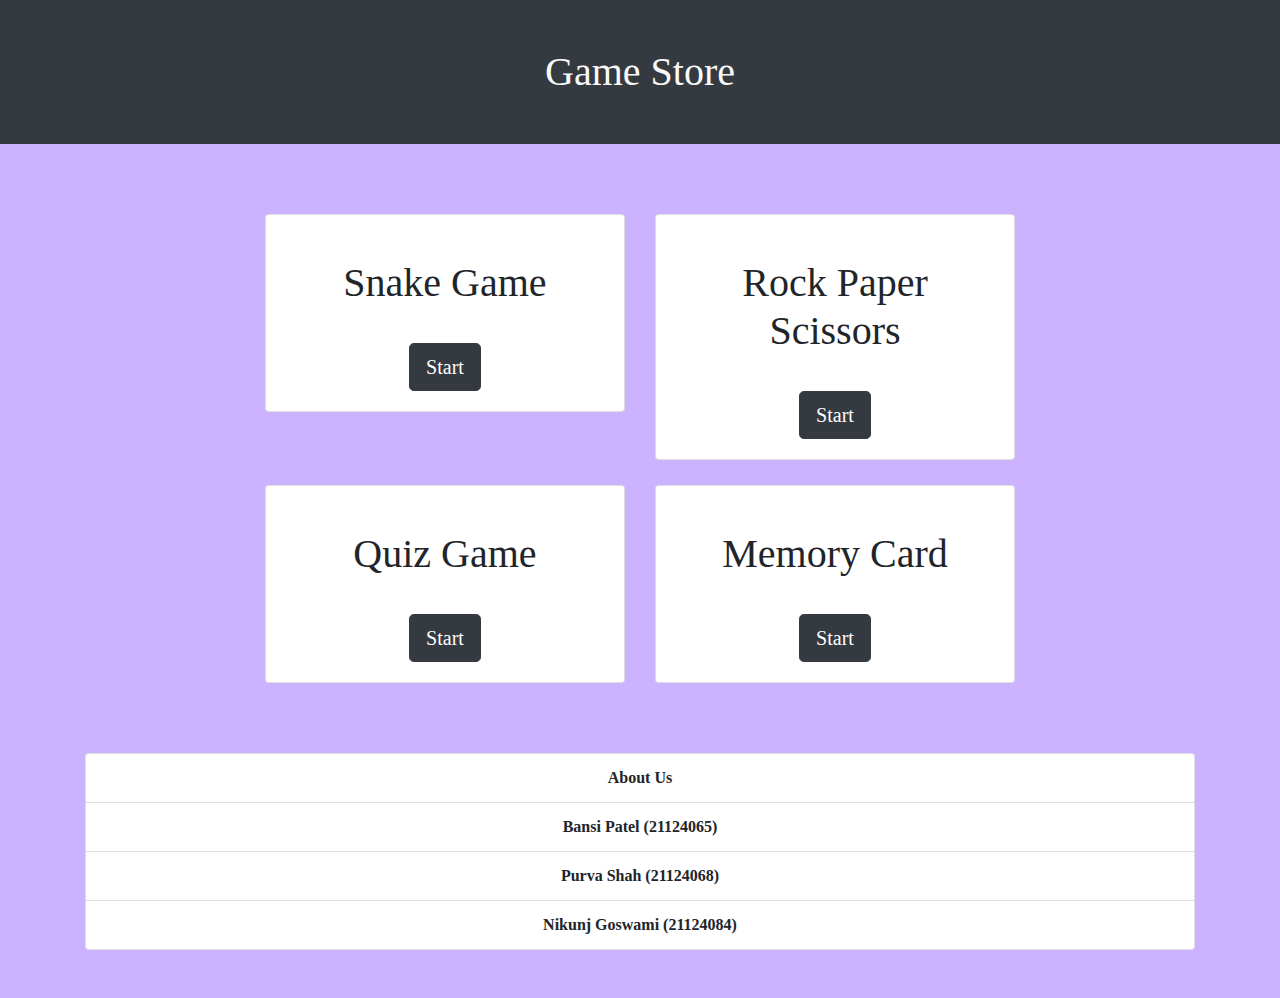
<file: Game Hub/index.html>
<!DOCTYPE html>
<html lang="en">

<head>
    <meta charset="UTF-8">
    <meta http-equiv="X-UA-Compatible" content="IE=edge">
    <meta name="viewport" content="width=device-width, initial-scale=1.0">
    <link rel="stylesheet" href="https://cdn.jsdelivr.net/npm/bootstrap@4.0.0/dist/css/bootstrap.min.css"
        integrity="sha384-Gn5384xqQ1aoWXA+058RXPxPg6fy4IWvTNh0E263XmFcJlSAwiGgFAW/dAiS6JXm" crossorigin="anonymous">
    <link rel="stylesheet" href="style.css">
    <title>Game hub</title>
</head>


<body>
    <div class="box pb-5">
        <div class="title">
            <h1 class="text-center p-5 bg-dark text-light">Game Store</h1>
        </div>

        <div class="body">
            <div class="container">
                <div class="row">
                    <div class="col-sm-6">
                        <div class="card">
                            <div class="card-body">
                                <h1 class="card-title p-4">Snake Game</h1>
                                <a href="/Snake Game/index.html"
                                    class="btn btn-lg btn-dark">Start</a>
                            </div>
                        </div>
                    </div>
                    <div class="col-sm-6">
                        <div class="card">
                            <div class="card-body">
                                <h1 class="card-title p-4">Rock Paper Scissors</h1>
                                <a href="/Rock Paper Scissors/index.html" class="btn btn-lg btn-dark">Start</a>
                            </div>
                        </div>
                    </div>
                </div>
            </div>
            <div class="container">
                <div class="row">
                    <div class="col-sm-6">
                        <div class="card">
                            <div class="card-body">
                                <h1 class="card-title p-4">Quiz Game</h1>
                                <a href="/Quiz Application with Timer/index.html" class="btn btn-lg btn-dark">Start</a>
                            </div>
                        </div>
                    </div>
                    <div class="col-sm-6">
                        <div class="card">
                            <div class="card-body">
                                <h1 class="card-title p-4">Memory Card</h1>
                                <a href="Memory Cards Game/index.html" class="btn btn-lg btn-dark">Start</a>
                            </div>
                        </div>
                    </div>
                </div>
            </div>
        </div>
        <div class="container">
            <ul class="list-group font-weight-bold ">
                <li class="list-group-item">About Us</li>
                <li class="list-group-item">Bansi Patel (21124065)</li>
                <li class="list-group-item">Purva Shah (21124068)</li>
                <li class="list-group-item">Nikunj Goswami (21124084)</li>
              </ul>
        </div>
        
    </div>
    
</body>

</html>
</file>
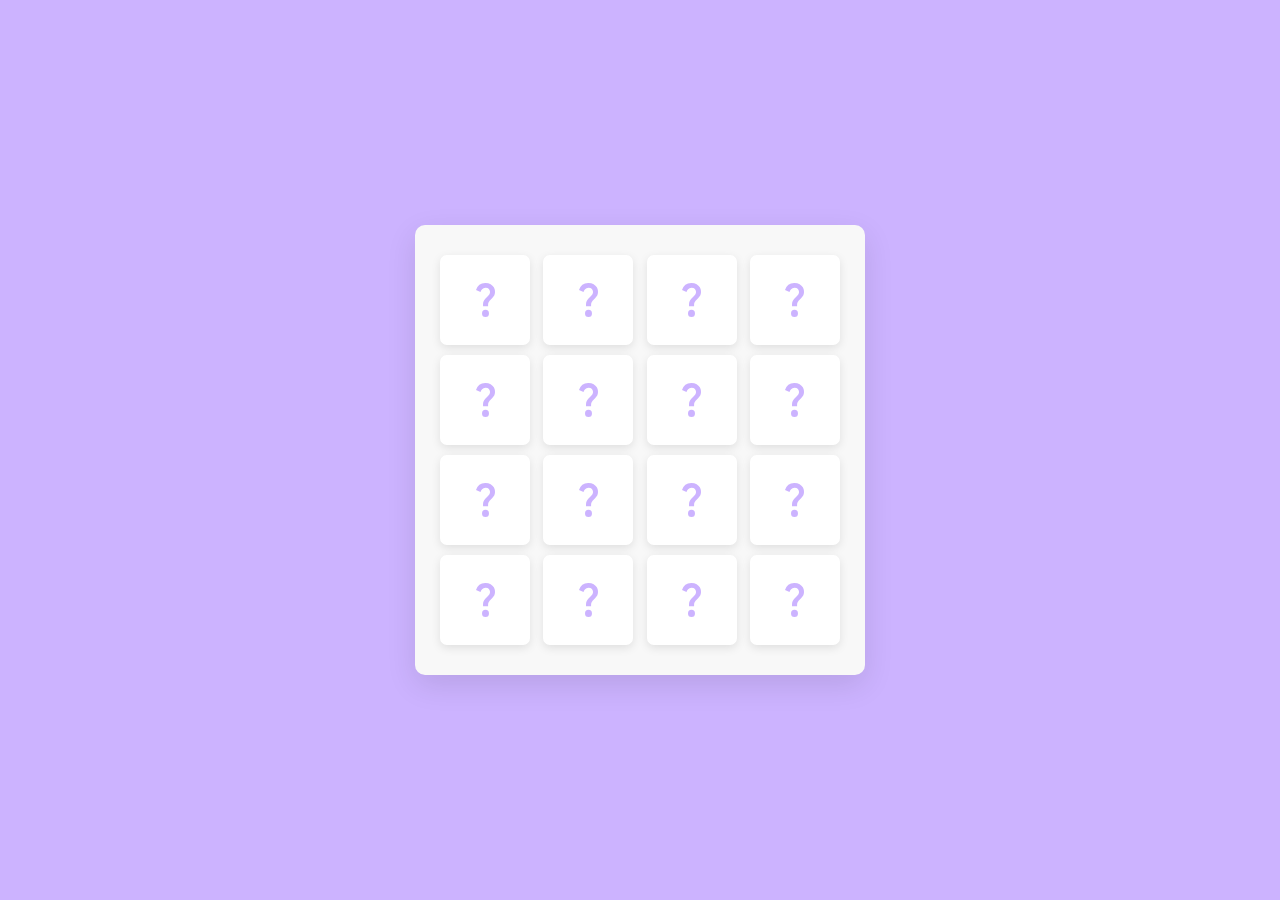
<file: Game Hub/Memory Cards Game/index.html>
<!DOCTYPE html>
<html lang="en" dir="ltr">
  <head>
    <meta charset="utf-8">  
    <title>Memory Card Game</title>
    <link rel="stylesheet" href="style.css">
    <meta name="viewport" content="width=device-width, initial-scale=1.0">
  </head>
  <body>
    <div class="wrapper">
      <ul class="cards">
        <li class="card">
          <div class="view front-view">
            <img src="images/que_icon.svg" alt="icon">
          </div>
          <div class="view back-view">
            <img src="images/img-1.png" alt="card-img">
          </div>
        </li>
        <li class="card">
          <div class="view front-view">
            <img src="images/que_icon.svg" alt="icon">
          </div>
          <div class="view back-view">
            <img src="images/img-6.png" alt="card-img">
          </div>
        </li>
        <li class="card">
          <div class="view front-view">
            <img src="images/que_icon.svg" alt="icon">
          </div>
          <div class="view back-view">
            <img src="images/img-3.png" alt="card-img">
          </div>
        </li>
        <li class="card">
          <div class="view front-view">
            <img src="images/que_icon.svg" alt="icon">
          </div>
          <div class="view back-view">
            <img src="images/img-2.png" alt="card-img">
          </div>
        </li>
        <li class="card">
          <div class="view front-view">
            <img src="images/que_icon.svg" alt="icon">
          </div>
          <div class="view back-view">
            <img src="images/img-1.png" alt="card-img">
          </div>
        </li>
        <li class="card">
          <div class="view front-view">
            <img src="images/que_icon.svg" alt="icon">
          </div>
          <div class="view back-view">
            <img src="images/img-5.png" alt="card-img">
          </div>
        </li>
        <li class="card">
          <div class="view front-view">
            <img src="images/que_icon.svg" alt="icon">
          </div>
          <div class="view back-view">
            <img src="images/img-2.png" alt="card-img">
          </div>
        </li>
        <li class="card">
          <div class="view front-view">
            <img src="images/que_icon.svg" alt="icon">
          </div>
          <div class="view back-view">
            <img src="images/img-6.png" alt="card-img">
          </div>
        </li>
        <li class="card">
          <div class="view front-view">
            <img src="images/que_icon.svg" alt="icon">
          </div>
          <div class="view back-view">
            <img src="images/img-3.png" alt="card-img">
          </div>
        </li>
        <li class="card">
          <div class="view front-view">
            <img src="images/que_icon.svg" alt="icon">
          </div>
          <div class="view back-view">
            <img src="images/img-4.png" alt="card-img">
          </div>
        </li>
        <li class="card">
          <div class="view front-view">
            <img src="images/que_icon.svg" alt="icon">
          </div>
          <div class="view back-view">
            <img src="images/img-5.png" alt="card-img">
          </div>
        </li>
        <li class="card">
          <div class="view front-view">
            <img src="images/que_icon.svg" alt="icon">
          </div>
          <div class="view back-view">
            <img src="images/img-4.png" alt="card-img">
          </div>
        </li>
        <li class="card">
          <div class="view front-view">
            <img src="images/que_icon.svg" alt="icon">
          </div>
          <div class="view back-view">
            <img src="images/img-4.png" alt="card-img">
          </div>
        </li>
        <li class="card">
          <div class="view front-view">
            <img src="images/que_icon.svg" alt="icon">
          </div>
          <div class="view back-view">
            <img src="images/img-4.png" alt="card-img">
          </div>
        </li>
        <li class="card">
          <div class="view front-view">
            <img src="images/que_icon.svg" alt="icon">
          </div>
          <div class="view back-view">
            <img src="images/img-4.png" alt="card-img">
          </div>
        </li>
        <li class="card">
          <div class="view front-view">
            <img src="images/que_icon.svg" alt="icon">
          </div>
          <div class="view back-view">
            <img src="images/img-4.png" alt="card-img">
          </div>
        </li>
      </ul>
    </div>

    <script src="script.js"></script>

  </body>
</html>
</file>
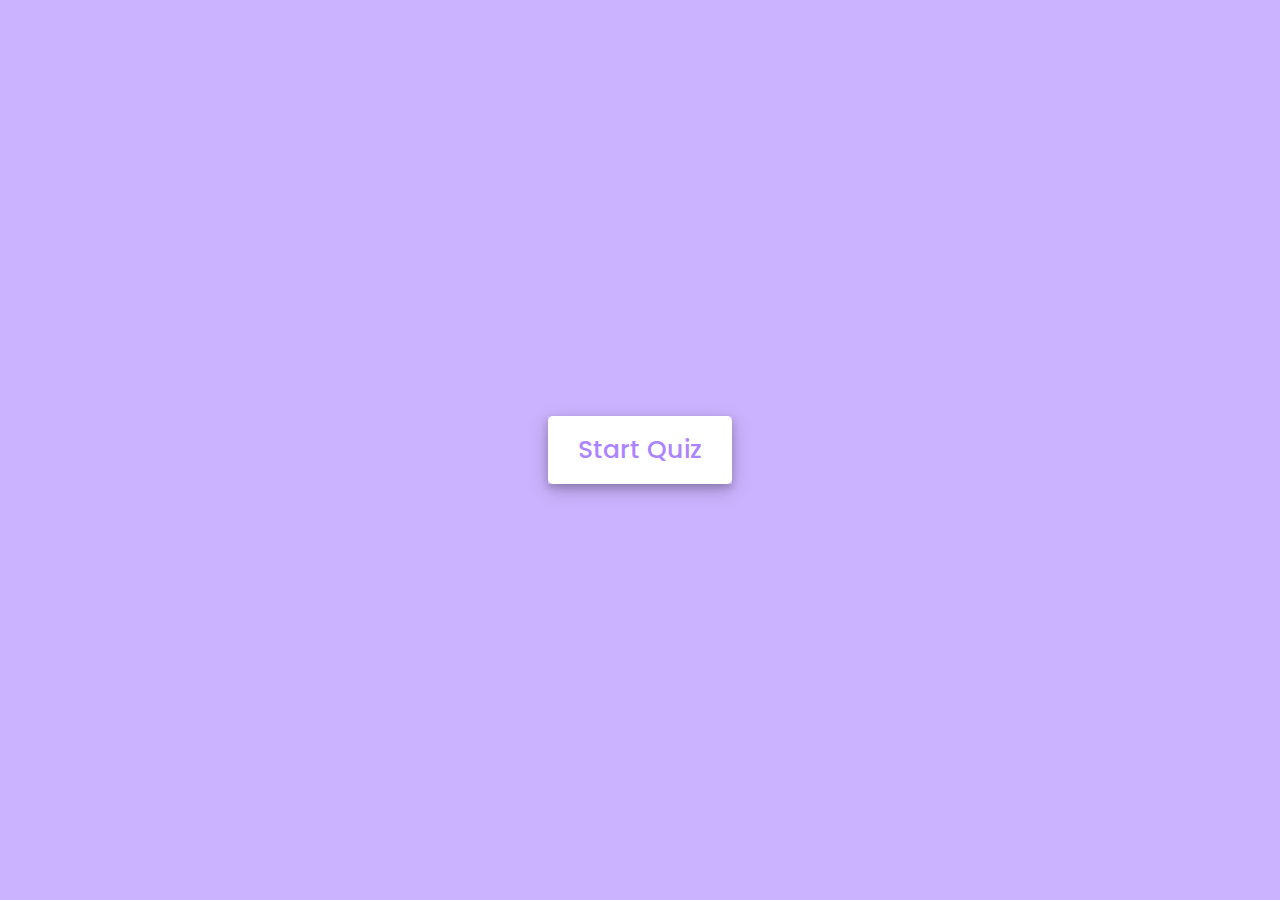
<file: Game Hub/Quiz Application with Timer/index.html>
<!DOCTYPE html>
<html lang="en">
<head>
    <meta charset="UTF-8">
    <meta name="viewport" content="width=device-width, initial-scale=1.0">
    <title>Awesome Quiz App</title>
    <link rel="stylesheet" href="style.css">
    <link rel="stylesheet" href="https://cdnjs.cloudflare.com/ajax/libs/font-awesome/5.15.3/css/all.min.css"/>
</head>
<body>
    <div class="start_btn"><button>Start Quiz</button></div>

    <!-- Info Box -->
    <div class="info_box">
        <div class="info-title"><span>Some Rules of this Quiz</span></div>
        <div class="info-list">
            <div class="info">1. You will have only <span>15 seconds</span> per each question.</div>
            <div class="info">2. Once you select your answer, it can't be undone.</div>
            <div class="info">3. You can't select any option once time goes off.</div>
            <div class="info">4. You can't exit from the Quiz while you're playing.</div>
            <div class="info">5. You'll get points on the basis of your correct answers.</div>
        </div>
        <div class="buttons">
            <button class="quit">Exit Quiz</button>
            <button class="restart">Continue</button>
        </div>
    </div>

    <!-- Quiz Box -->
    <div class="quiz_box">
        <header>
            <div class="title">Awesome Quiz Application</div>
            <div class="timer">
                <div class="time_left_txt">Time Left</div>
                <div class="timer_sec">15</div>
            </div>
            <div class="time_line"></div>
        </header>
        <section>
            <div class="que_text">
            </div>
            <div class="option_list">
            </div>
        </section>

        <footer>
            <div class="total_que">
            </div>
            <button class="next_btn">Next Que</button>
        </footer>
    </div>

    <!-- Result Box -->
    <div class="result_box">
        <div class="icon">
            <i class="fas fa-crown"></i>
        </div>
        <div class="complete_text">You've completed the Quiz!</div>
        <div class="score_text">
        </div>
        <div class="buttons">
            <button class="restart">Replay Quiz</button>
            <button class="quit">Quit Quiz</button>
        </div>
    </div>

    <script src="js/questions.js"></script>

    <script src="js/script.js"></script>

</body>
</html>
</file>
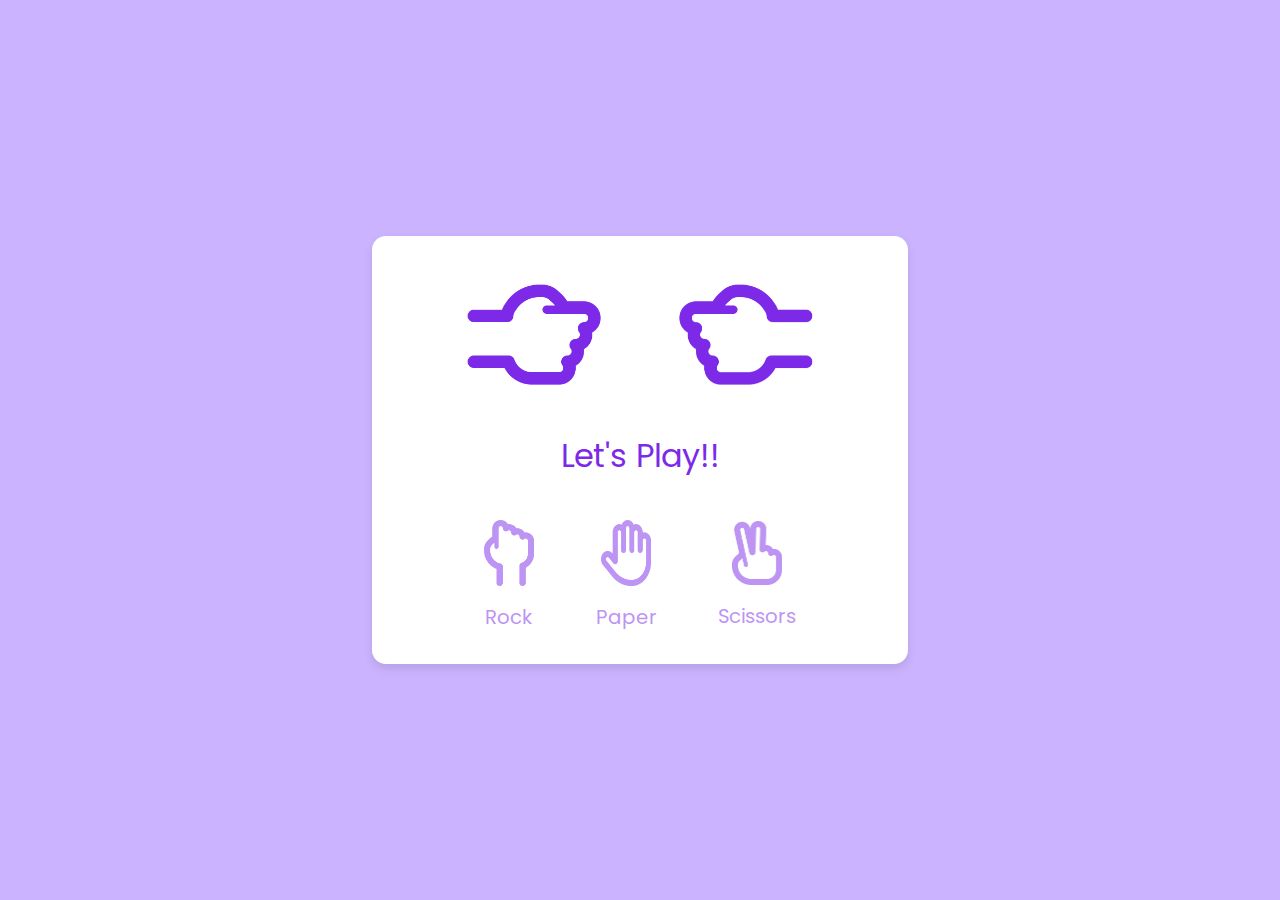
<file: Game Hub/Rock Paper Scissors/index.html>
<!DOCTYPE html>
<html lang="en">
  <head>
    <meta charset="UTF-8" />
    <meta http-equiv="X-UA-Compatible" content="IE=edge" />
    <meta name="viewport" content="width=device-width, initial-scale=1.0" />
    <title>Rock Paper Scissors</title>
    <link rel="stylesheet" href="style.css" />
  </head>
  <body>
    <section class="container">
      <div class="result_field">
        <div class="result_images">
          <span class="user_result">
            <img src="images/rock.png" alt="" />
          </span>
          <span class="cpu_result">
            <img src="images/rock.png" alt="" />
          </span>
        </div>
        <div class="result">Let's Play!!</div>
      </div>

      <div class="option_images">
        <span class="option_image">
          <img src="images/rock.png" alt="" />
          <p>Rock</p>
        </span>
        <span class="option_image">
          <img src="images/paper.png" alt="" />
          <p>Paper</p>
        </span>
        <span class="option_image">
          <img src="images/scissors.png" alt="" />
          <p>Scissors</p>
        </span>
      </div>
    </section>

    <script src="script.js" defer></script>
  </body>
</html>
</file>
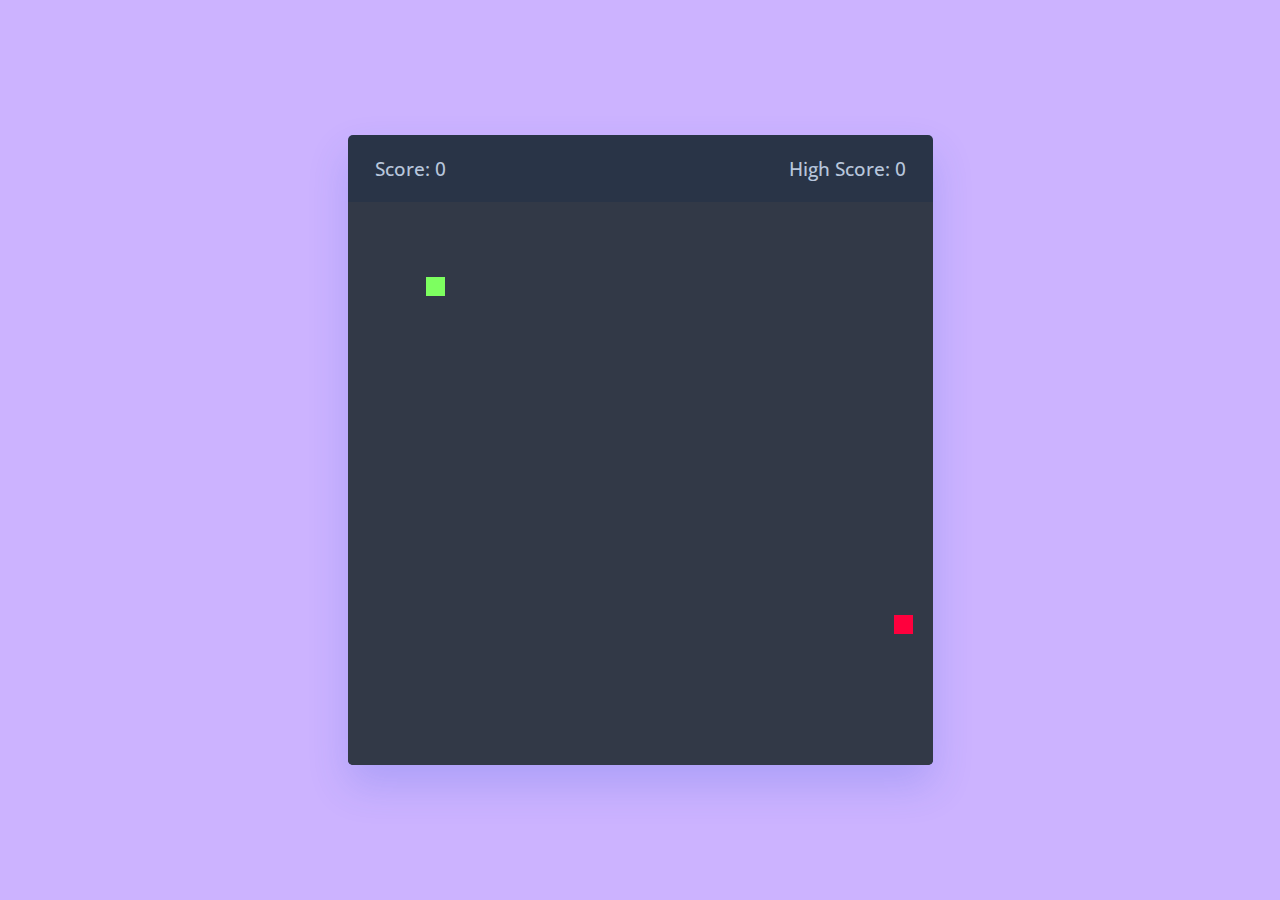
<file: Game Hub/Snake Game/index.html>
<!DOCTYPE html>
<html lang="en" dir="ltr">
  <head>
    <meta charset="utf-8">
    <title>Snake Game</title>
    <link rel="stylesheet" href="style.css">
    <meta name="viewport" content="width=device-width, initial-scale=1.0">
    <link rel="stylesheet" href="https://cdnjs.cloudflare.com/ajax/libs/font-awesome/6.3.0/css/all.min.css">
    <script src="script.js" defer></script>
  </head>
  <body>
    <div class="wrapper">
      <div class="game-details">
        <span class="score">Score: 0</span>
        <span class="high-score">High Score: 0</span>
      </div>
      <div class="play-board"></div>
      <div class="controls">
        <i data-key="ArrowLeft" class="fa-solid fa-arrow-left-long"></i>
        <i data-key="ArrowUp" class="fa-solid fa-arrow-up-long"></i>
        <i data-key="ArrowRight" class="fa-solid fa-arrow-right-long"></i>
        <i data-key="ArrowDown" class="fa-solid fa-arrow-down-long"></i>
      </div>
    </div>

  </body>
</html>
</file>
<file: Game Hub/style.css>
body{
    font-family: Georgia, 'Times New Roman', Times, serif;
}
.box{
    background-color:#ccb3ff;
}

.body{
    margin: 70px 250px;
}

.container{
    margin-top: 25px;
    /* padding: 25px; */
    text-align: center;

}
</file>
<file: Game Hub/Memory Cards Game/style.css>
/* Import Google Font - Poppins */
@import url('https://fonts.googleapis.com/css2?family=Poppins:wght@400;500;600;700&display=swap');
*{
  margin: 0;
  padding: 0;
  box-sizing: border-box;
  font-family: 'Poppins', sans-serif;
}
body{
  display: flex;
  align-items: center;
  justify-content: center;
  min-height: 100vh;
  background: #ccb3ff;
}
.wrapper{
  padding: 25px;
  border-radius: 10px;
  background: #F8F8F8;
  box-shadow: 0 10px 30px rgba(0,0,0,0.1);
}
.cards, .card, .view{
  display: flex;
  align-items: center;
  justify-content: center;
}
.cards{
  height: 400px;
  width: 400px;
  flex-wrap: wrap;
  justify-content: space-between;
}
.cards .card{
  cursor: pointer;
  list-style: none;
  user-select: none;
  position: relative;
  perspective: 1000px;
  transform-style: preserve-3d;
  height: calc(100% / 4 - 10px);
  width: calc(100% / 4 - 10px);
}
.card.shake{
  animation: shake 0.35s ease-in-out;
}
@keyframes shake {
  0%, 100%{
    transform: translateX(0);
  }
  20%{
    transform: translateX(-13px);
  }
  40%{
    transform: translateX(13px);
  }
  60%{
    transform: translateX(-8px);
  }
  80%{
    transform: translateX(8px);
  }
}
.card .view{
  width: 100%;
  height: 100%;
  position: absolute;
  border-radius: 7px;
  background: #fff;
  pointer-events: none;
  backface-visibility: hidden;
  box-shadow: 0 3px 10px rgba(0,0,0,0.1);
  transition: transform 0.25s linear;
}
.card .front-view img{
  width: 19px;
}
.card .back-view img{
  max-width: 45px;
}
.card .back-view{
  transform: rotateY(-180deg);
}
.card.flip .back-view{
  transform: rotateY(0);
}
.card.flip .front-view{
  transform: rotateY(180deg);
}

@media screen and (max-width: 700px) {
  .cards{
    height: 350px;
    width: 350px;
  }
  .card .front-view img{
    width: 17px;
  }
  .card .back-view img{
    max-width: 40px;
  }
}

@media screen and (max-width: 530px) {
  .cards{
    height: 300px;
    width: 300px;
  }
  .card .front-view img{
    width: 15px;
  }
  .card .back-view img{
    max-width: 35px;
  }
}
</file>
<file: Game Hub/Quiz Application with Timer/style.css>
/* importing google fonts */
@import url('https://fonts.googleapis.com/css2?family=Poppins:wght@200;300;400;500;600;700&display=swap');

* {
    margin: 0;
    padding: 0;
    box-sizing: border-box;
    font-family: 'Poppins', sans-serif;
}

body {
    background: #ccb3ff;
}

::selection {
    color: #fff;
    background: #ccb3ff;
}

.start_btn,
.info_box,
.quiz_box,
.result_box {
    position: absolute;
    top: 50%;
    left: 50%;
    transform: translate(-50%, -50%);
    box-shadow: 0 4px 8px 0 rgba(0, 0, 0, 0.2),
        0 6px 20px 0 rgba(0, 0, 0, 0.19);
}

.info_box.activeInfo,
.quiz_box.activeQuiz,
.result_box.activeResult {
    opacity: 1;
    z-index: 5;
    pointer-events: auto;
    transform: translate(-50%, -50%) scale(1);
}

.start_btn button {
    font-size: 25px;
    font-weight: 500;
    color: #ad84ff;
    padding: 15px 30px;
    outline: none;
    border: #ccc;
    border-radius: 5px;
    background: #fff;
    cursor: pointer;
}

.info_box {
    width: 540px;
    background: #fff;
    border-radius: 5px;
    transform: translate(-50%, -50%) scale(0.9);
    opacity: 0;
    pointer-events: none;
    transition: all 0.3s ease;
}

.info_box .info-title {
    height: 60px;
    width: 100%;
    border-bottom: 1px solid lightgrey;
    display: flex;
    align-items: center;
    padding: 0 30px;
    border-radius: 5px 5px 0 0;
    font-size: 20px;
    font-weight: 600;
}

.info_box .info-list {
    padding: 15px 30px;
}

.info_box .info-list .info {
    margin: 5px 0;
    font-size: 17px;
}

.info_box .info-list .info span {
    font-weight: 600;
    color: #ccb3ff;
}

.info_box .buttons {
    height: 60px;
    display: flex;
    align-items: center;
    justify-content: flex-end;
    padding: 0 30px;
    border-top: 1px solid lightgrey;
}

.info_box .buttons button {
    margin: 0 5px;
    height: 40px;
    width: 100px;
    font-size: 16px;
    font-weight: 500;
    cursor: pointer;
    border: none;
    outline: none;
    border-radius: 5px;
    border: 1px solid #ccb3ff;
    transition: all 0.3s ease;
}

.quiz_box {
    width: 550px;
    background: #fff;
    border-radius: 5px;
    transform: translate(-50%, -50%) scale(0.9);
    opacity: 0;
    pointer-events: none;
    transition: all 0.3s ease;
}

.quiz_box header {
    position: relative;
    z-index: 2;
    height: 70px;
    padding: 0 30px;
    background: #fff;
    border-radius: 5px 5px 0 0;
    display: flex;
    align-items: center;
    justify-content: space-between;
    box-shadow: 0px 3px 5px 1px rgba(0, 0, 0, 0.1);
}

.quiz_box header .title {
    font-size: 20px;
    font-weight: 600;
}

.quiz_box header .timer {
    color: #915afd;
    background: #cce5ff;
    border: 1px solid #b8daff;
    height: 45px;
    padding: 0 8px;
    border-radius: 5px;
    display: flex;
    align-items: center;
    justify-content: space-between;
    width: 145px;
}

.quiz_box header .timer .time_left_txt {
    font-weight: 400;
    font-size: 17px;
    user-select: none;
}

.quiz_box header .timer .timer_sec {
    font-size: 18px;
    font-weight: 500;
    height: 30px;
    width: 45px;
    color: #fff;
    border-radius: 5px;
    line-height: 30px;
    text-align: center;
    background: #343a40;
    border: 1px solid #343a40;
    user-select: none;
}

.quiz_box header .time_line {
    position: absolute;
    bottom: 0px;
    left: 0px;
    height: 3px;
    background: #ccb3ff;
}

section {
    padding: 25px 30px 20px 30px;
    background: #fff;
}

section .que_text {
    font-size: 25px;
    font-weight: 600;
}

section .option_list {
    padding: 20px 0px;
    display: block;
}

section .option_list .option {
    background: aliceblue;
    border: 1px solid #84c5fe;
    border-radius: 5px;
    padding: 8px 15px;
    font-size: 17px;
    margin-bottom: 15px;
    cursor: pointer;
    transition: all 0.3s ease;
    display: flex;
    align-items: center;
    justify-content: space-between;
}

section .option_list .option:last-child {
    margin-bottom: 0px;
}

section .option_list .option:hover {
    color: #8447fc;
    background: #cce5ff;
    border: 1px solid #b8daff;
}

section .option_list .option.correct {
    color: #155724;
    background: #d4edda;
    border: 1px solid #c3e6cb;
}

section .option_list .option.incorrect {
    color: #721c24;
    background: #f8d7da;
    border: 1px solid #f5c6cb;
}

section .option_list .option.disabled {
    pointer-events: none;
}

section .option_list .option .icon {
    height: 26px;
    width: 26px;
    border: 2px solid transparent;
    border-radius: 50%;
    text-align: center;
    font-size: 13px;
    pointer-events: none;
    transition: all 0.3s ease;
    line-height: 24px;
}

.option_list .option .icon.tick {
    color: #23903c;
    border-color: #23903c;
    background: #d4edda;
}

.option_list .option .icon.cross {
    color: #a42834;
    background: #f8d7da;
    border-color: #a42834;
}

footer {
    height: 60px;
    padding: 0 30px;
    display: flex;
    align-items: center;
    justify-content: space-between;
    border-top: 1px solid lightgrey;
}

footer .total_que span {
    display: flex;
    user-select: none;
}

footer .total_que span p {
    font-weight: 500;
    padding: 0 5px;
}

footer .total_que span p:first-child {
    padding-left: 0px;
}

footer button {
    height: 40px;
    padding: 0 13px;
    font-size: 18px;
    font-weight: 400;
    cursor: pointer;
    border: none;
    outline: none;
    color: #fff;
    border-radius: 5px;
    background: #ccb3ff;
    border: 1px solid #ccb3ff;
    line-height: 10px;
    opacity: 0;
    pointer-events: none;
    transform: scale(0.95);
    transition: all 0.3s ease;
}

footer button:hover {
    background: #8c52ff;
}

footer button.show {
    opacity: 1;
    pointer-events: auto;
    transform: scale(1);
}

.result_box {
    background: #fff;
    border-radius: 5px;
    display: flex;
    padding: 25px 30px;
    width: 450px;
    align-items: center;
    flex-direction: column;
    justify-content: center;
    transform: translate(-50%, -50%) scale(0.9);
    opacity: 0;
    pointer-events: none;
    transition: all 0.3s ease;
}

.result_box .icon {
    font-size: 100px;
    color: #9867fb;
    margin-bottom: 10px;
}

.result_box .complete_text {
    font-size: 20px;
    font-weight: 500;
}

.result_box .score_text span {
    display: flex;
    margin: 10px 0;
    font-size: 18px;
    font-weight: 500;
}

.result_box .score_text span p {
    padding: 0 4px;
    font-weight: 600;
}

.result_box .buttons {
    display: flex;
    margin: 20px 0;
}

.result_box .buttons button {
    margin: 0 10px;
    height: 45px;
    padding: 0 20px;
    font-size: 18px;
    font-weight: 500;
    cursor: pointer;
    border: none;
    outline: none;
    border-radius: 5px;
    border: 1px solid #ccb3ff;
    transition: all 0.3s ease;
}

.buttons button.restart {
    color: #fff;
    background: #ccb3ff;
}

.buttons button.restart:hover {
    background: #ccb3ff;
}

.buttons button.quit {
    color: #ccb3ff;
    background: #fff;
}

.buttons button.quit:hover {
    color: #fff;
    background: #ccb3ff;
}
</file>
<file: Game Hub/Rock Paper Scissors/style.css>
/* Import Google font - Poppins */
@import url("https://fonts.googleapis.com/css2?family=Poppins:wght@200;300;400;500;600;700&display=swap");
* {
  margin: 0;
  padding: 0;
  box-sizing: border-box;
  font-family: "Poppins", sans-serif;
}
body {
  height: 100vh;
  display: flex;
  align-items: center;
  justify-content: center;
  background: #ccb3ff;
}
::selection {
  color: #fff;
  background-color: #7d2ae8;
}
.container {
  padding: 2rem 7rem;
  border-radius: 14px;
  background: #fff;
  box-shadow: 0 5px 10px rgba(0, 0, 0, 0.1);
}
.result_images {
  display: flex;
  column-gap: 7rem;
}
.container.start .user_result {
  transform-origin: left;
  animation: userShake 0.7s ease infinite;
}
@keyframes userShake {
  50% {
    transform: rotate(10deg);
  }
}

.container.start .cpu_result {
  transform-origin: right;
  animation: cpuShake 0.7s ease infinite;
}
@keyframes cpuShake {
  50% {
    transform: rotate(-10deg);
  }
}
.result_images img {
  width: 100px;
}
.user_result img {
  transform: rotate(90deg);
}
.cpu_result img {
  transform: rotate(-90deg) rotateY(180deg);
}
.result {
  text-align: center;
  font-size: 2rem;
  color: #7d2ae8;
  margin-top: 1.5rem;
}

.option_image img {
  width: 50px;
}
.option_images {
  display: flex;
  align-items: center;
  margin-top: 2.5rem;
  justify-content: space-between;
}
.container.start .option_images {
  pointer-events: none;
}
.option_image {
  display: flex;
  flex-direction: column;
  align-items: center;
  opacity: 0.5;
  cursor: pointer;
  transition: opacity 0.3s ease;
}
.option_image:hover {
  opacity: 1;
}
.option_image.active {
  opacity: 1;
}
.option_image img {
  pointer-events: none;
}
.option_image p {
  color: #7d2ae8;
  font-size: 1.235rem;
  margin-top: 1rem;
  pointer-events: none;
}
</file>
<file: Game Hub/Snake Game/style.css>
/* Import Google font */
@import url('https://fonts.googleapis.com/css2?family=Open+Sans:wght@400;500;600;700&display=swap');
* {
  margin: 0;
  padding: 0;
  box-sizing: border-box;
  font-family: 'Open Sans', sans-serif;
}
body {
  display: flex;
  align-items: center;
  justify-content: center;
  min-height: 100vh;
  background: #ccb3ff;
}
.wrapper {
  width: 65vmin;
  height: 70vmin;
  display: flex;
  overflow: hidden;
  flex-direction: column;
  justify-content: center;
  border-radius: 5px;
  background: #293447;
  box-shadow: 0 20px 40px rgba(52, 87, 220, 0.2);
}
.game-details {
  color: #B8C6DC;
  font-weight: 500;
  font-size: 1.2rem;
  padding: 20px 27px;
  display: flex;
  justify-content: space-between;
}
.play-board {
  height: 100%;
  width: 100%;
  display: grid;
  background: #323947;
  grid-template: repeat(30, 1fr) / repeat(30, 1fr);
}
.play-board .food {
  background: #FF003D;
}
.play-board .head {
  background: #7dff60;
}

.controls {
  display: none;
  justify-content: space-between;
}
.controls i {
  padding: 25px 0;
  text-align: center;
  font-size: 1.3rem;
  color: #B8C6DC;
  width: calc(100% / 4);
  cursor: pointer;
  border-right: 1px solid #171B26;
}

@media screen and (max-width: 800px) {
  .wrapper {
    width: 90vmin;
    height: 115vmin;
  }
  .game-details {
    font-size: 1rem;
    padding: 15px 27px;
  }
  .controls {
    display: flex;
  }
  .controls i {
    padding: 15px 0;
    font-size: 1rem;
  }
}
</file>
